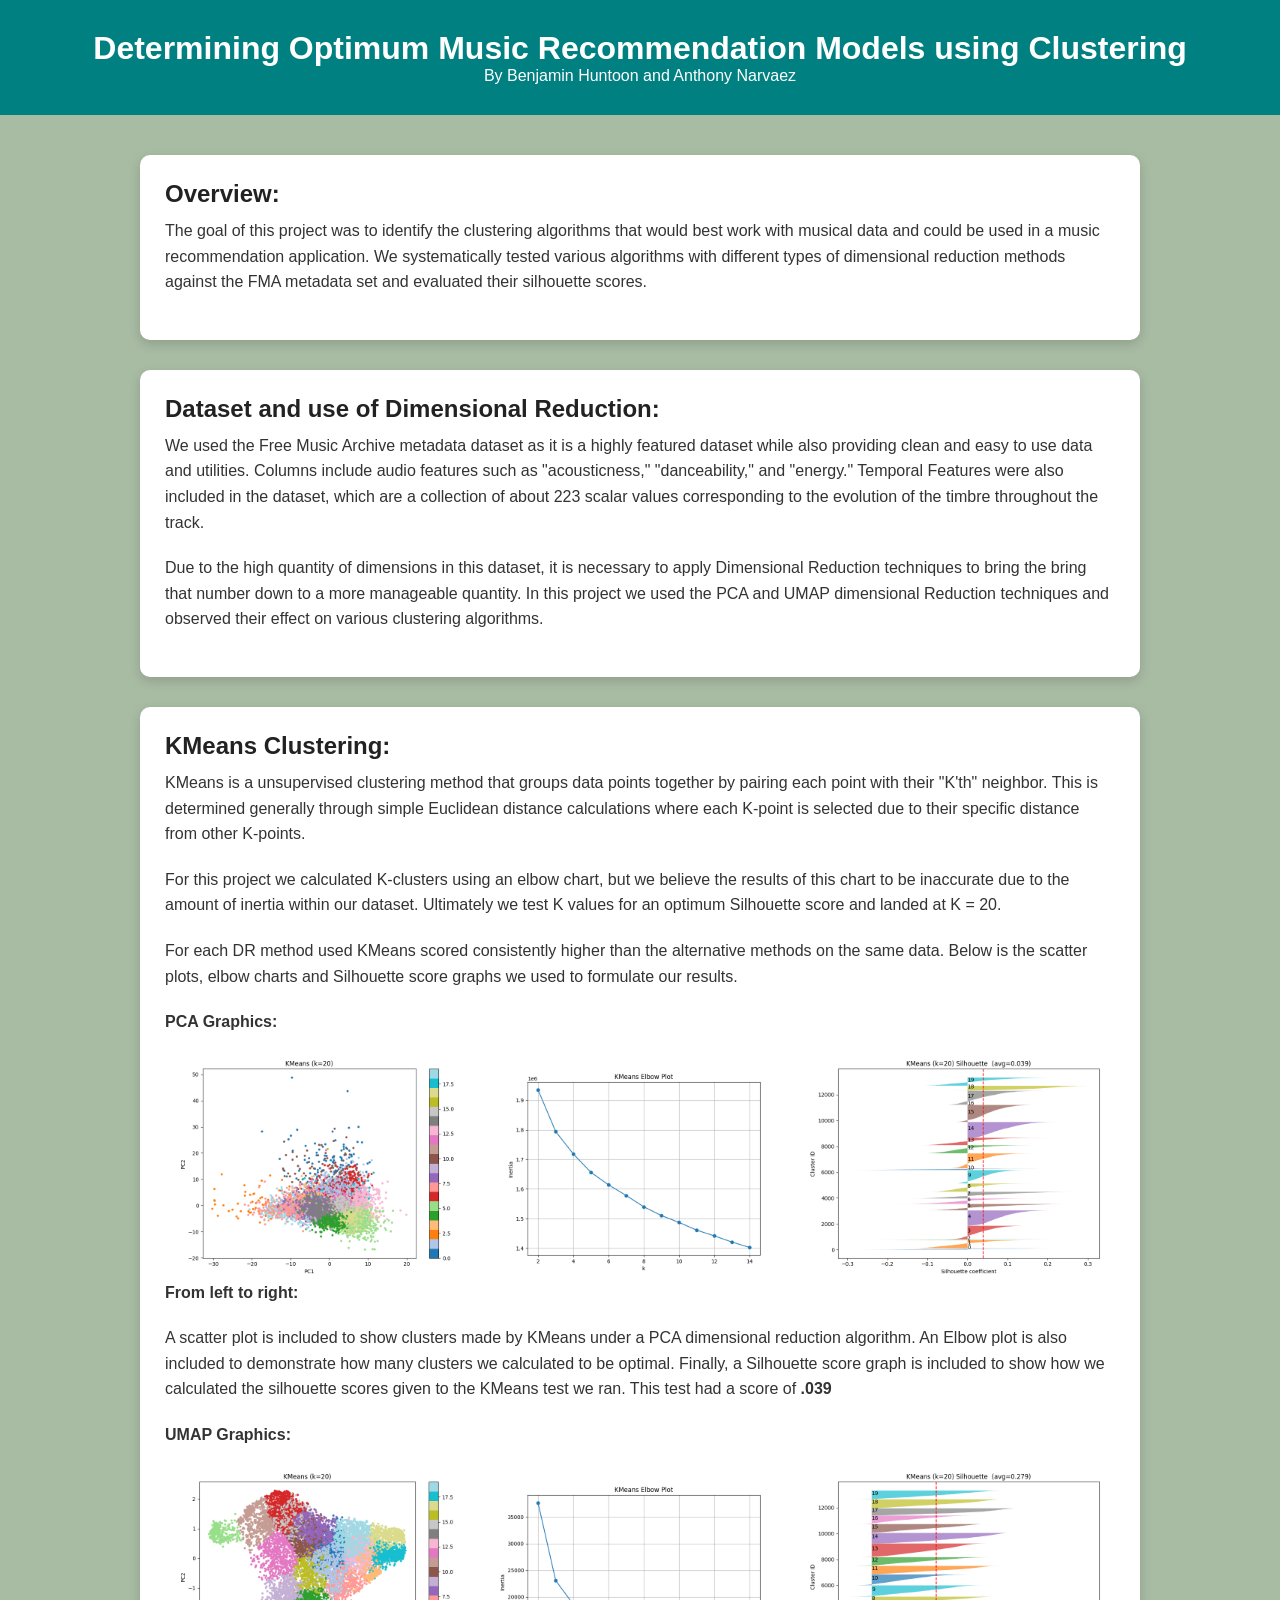
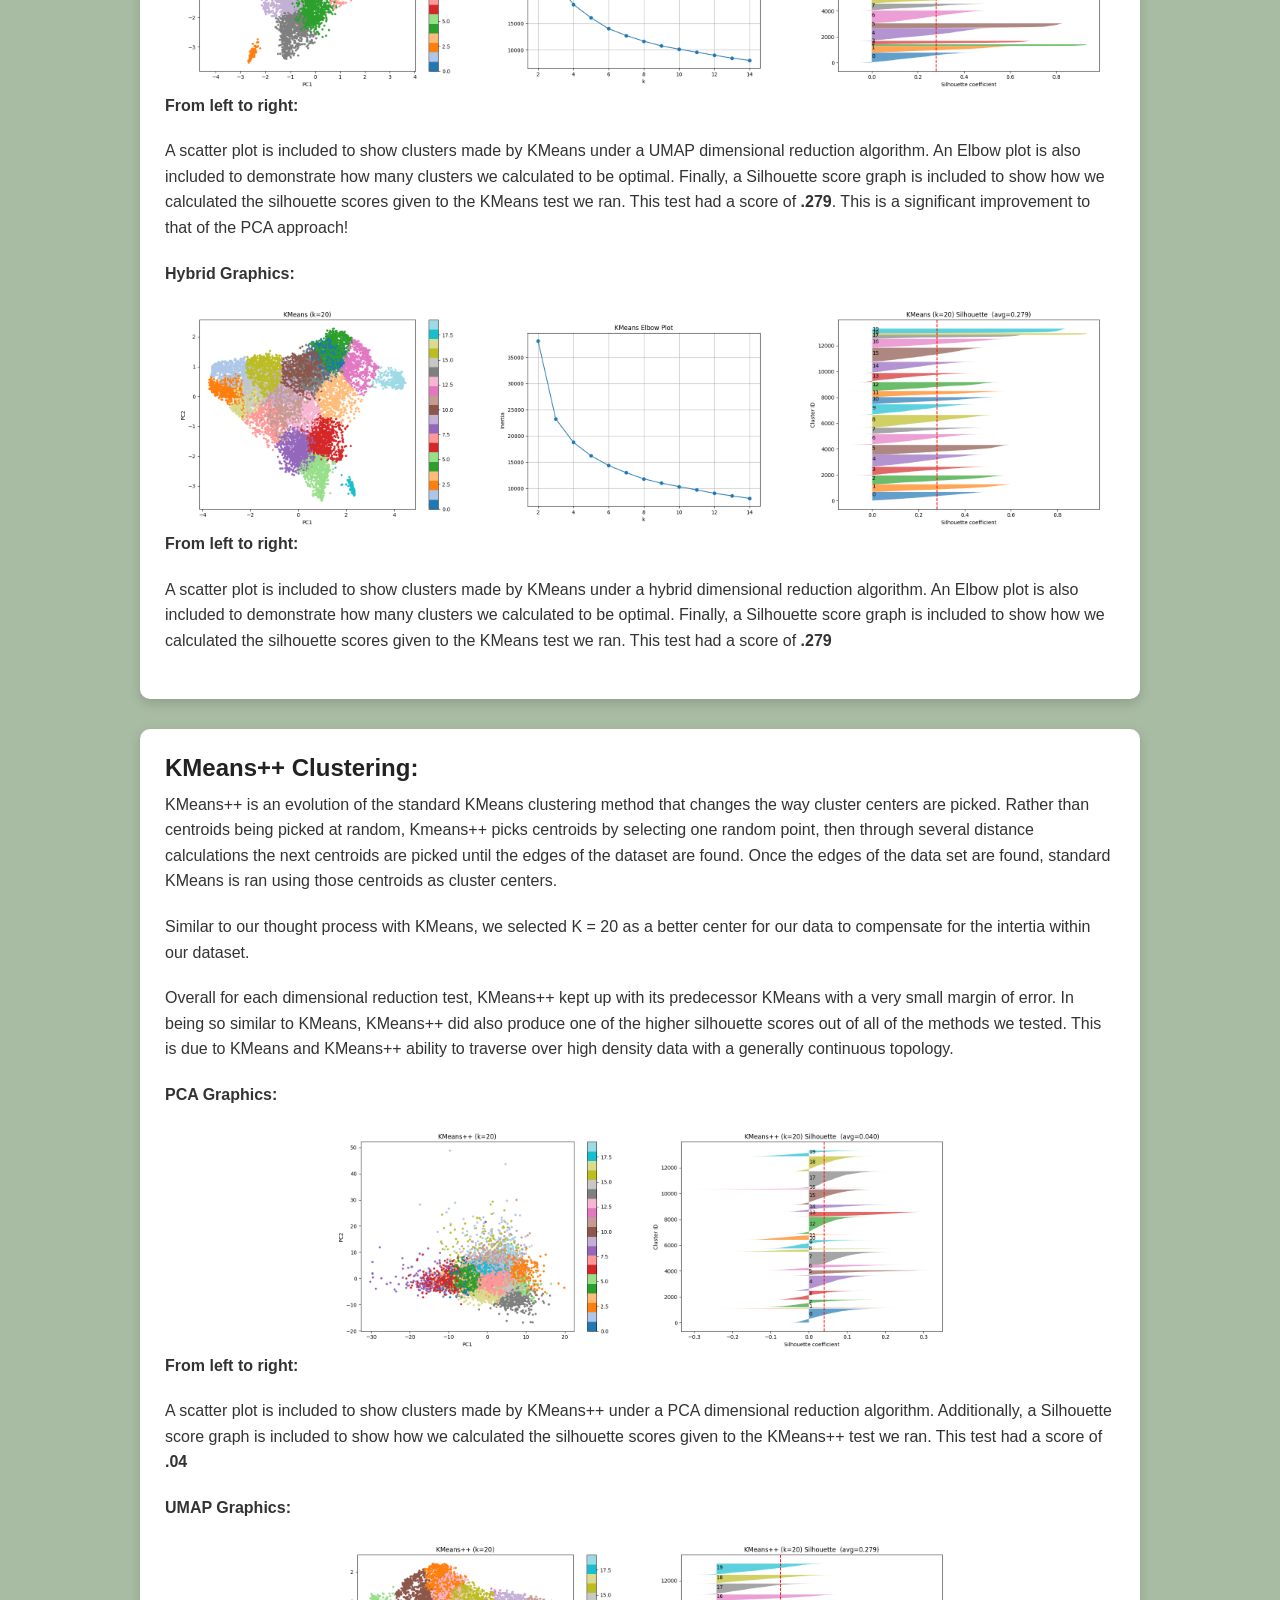
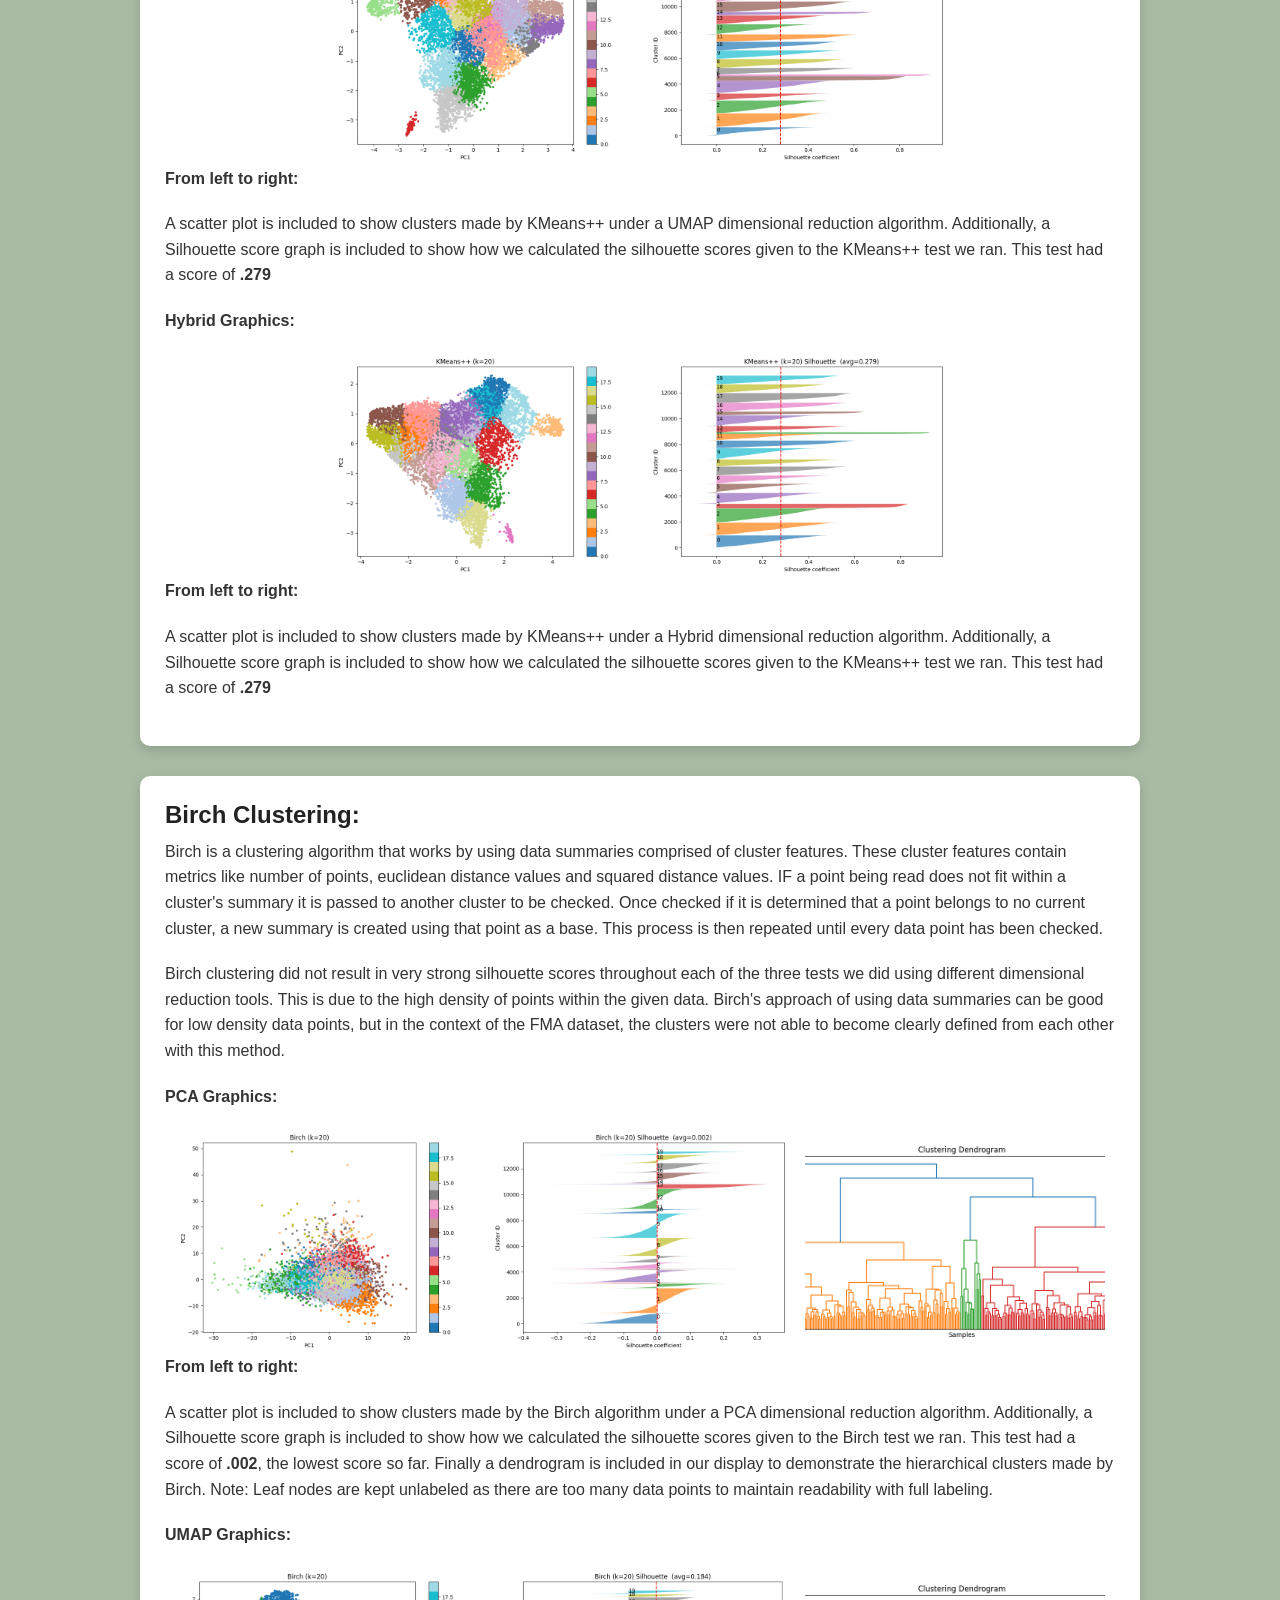
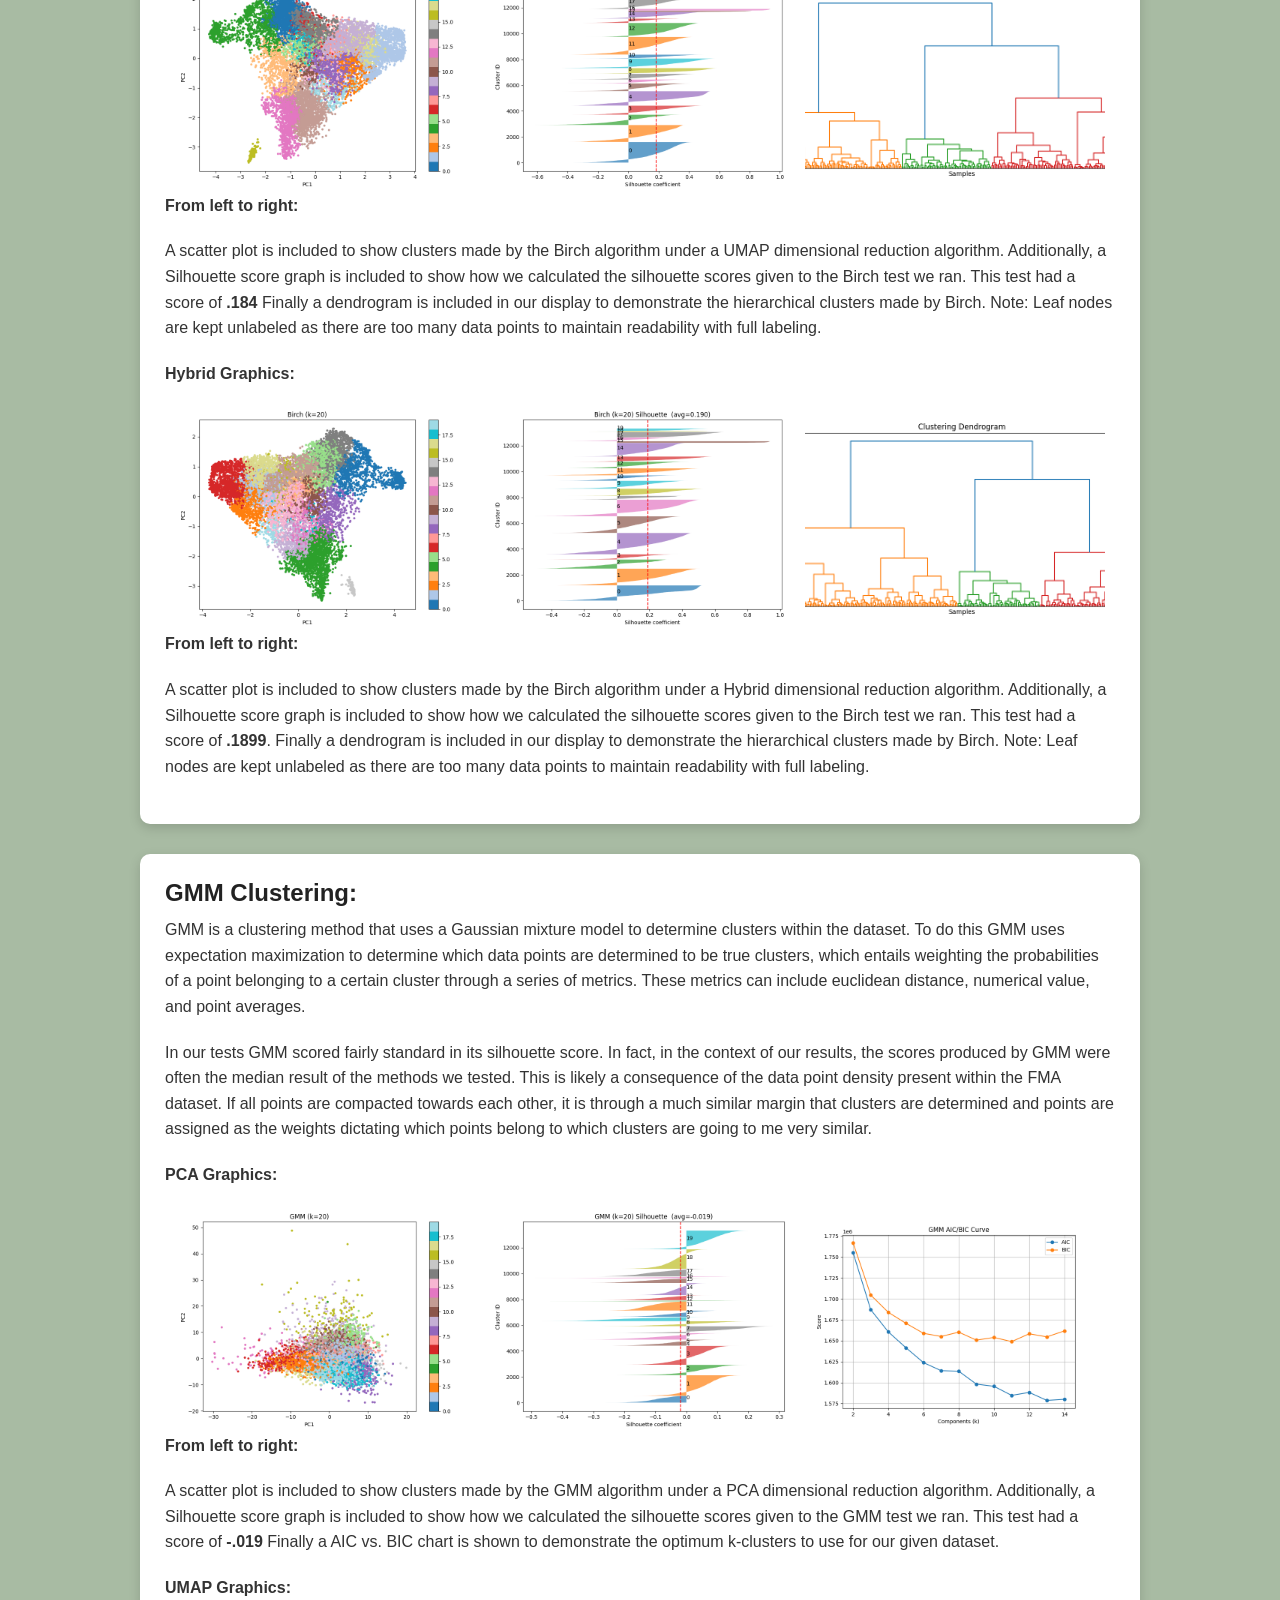
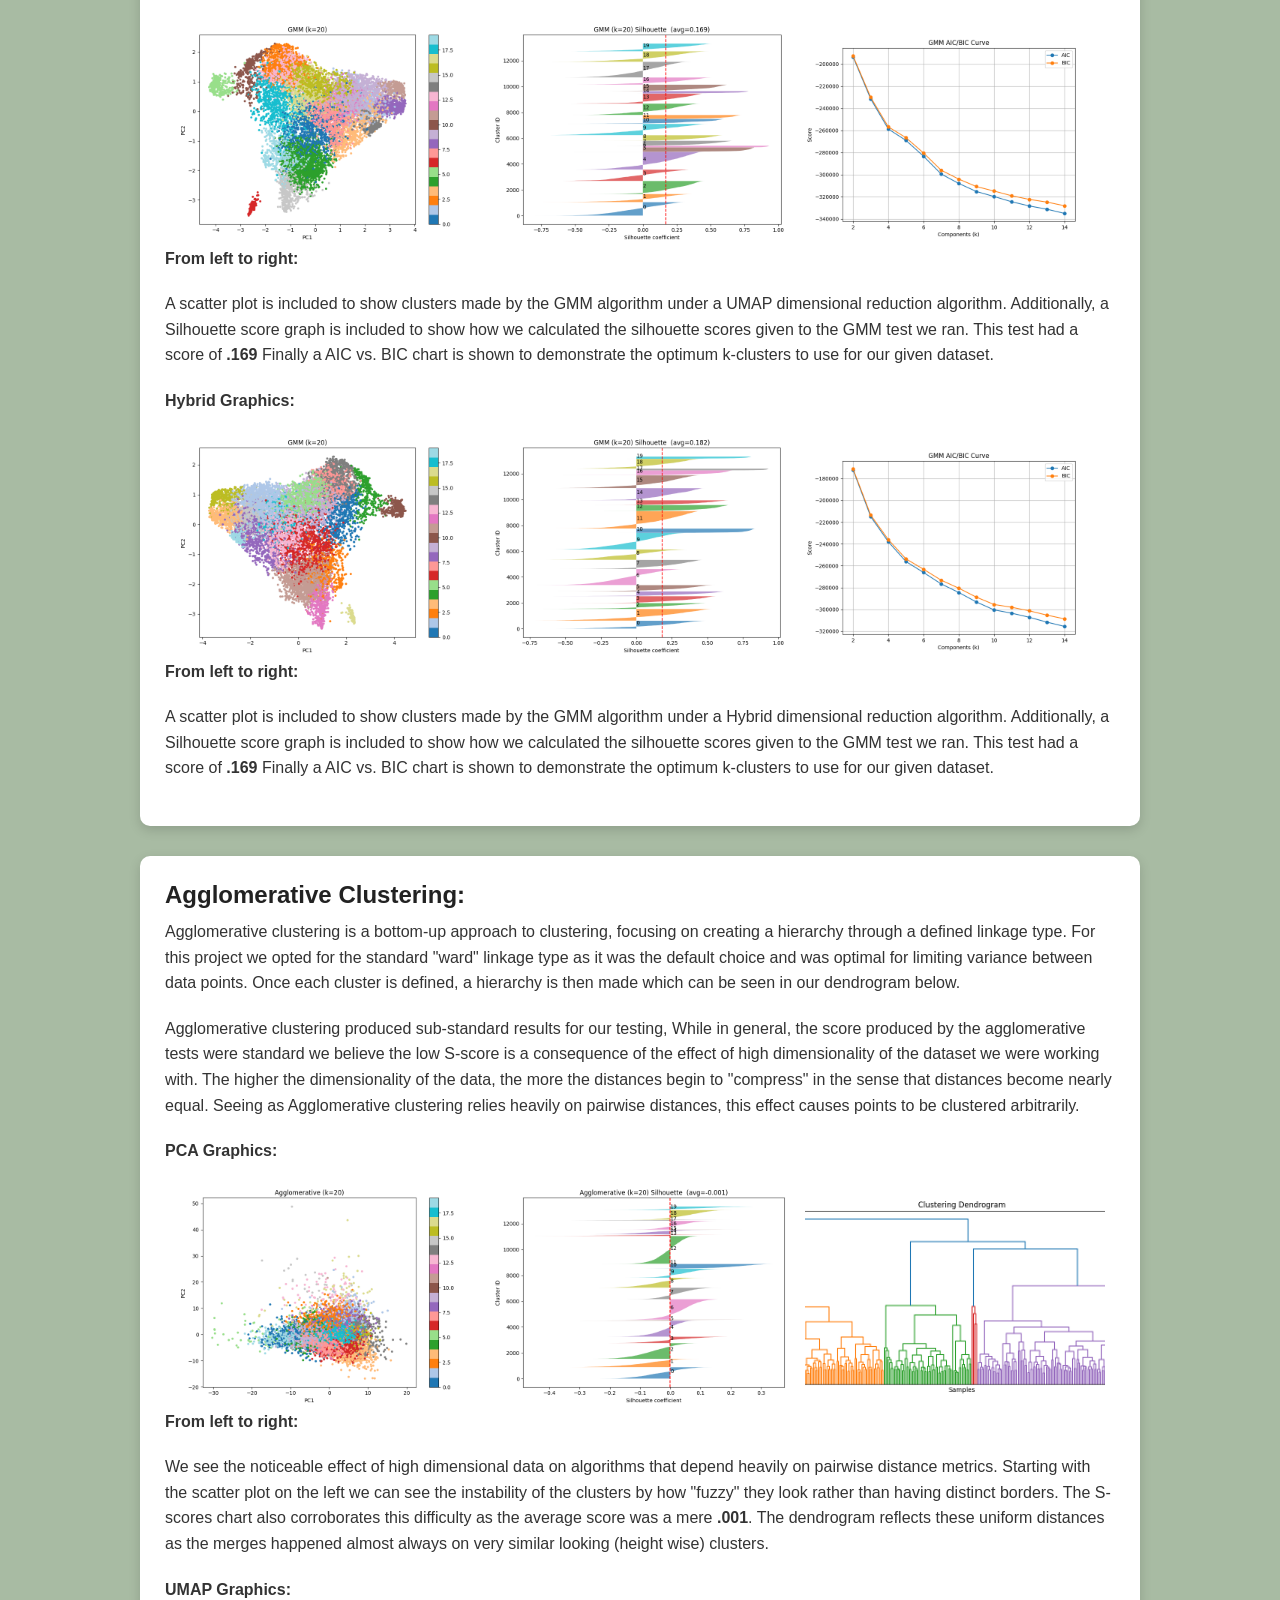
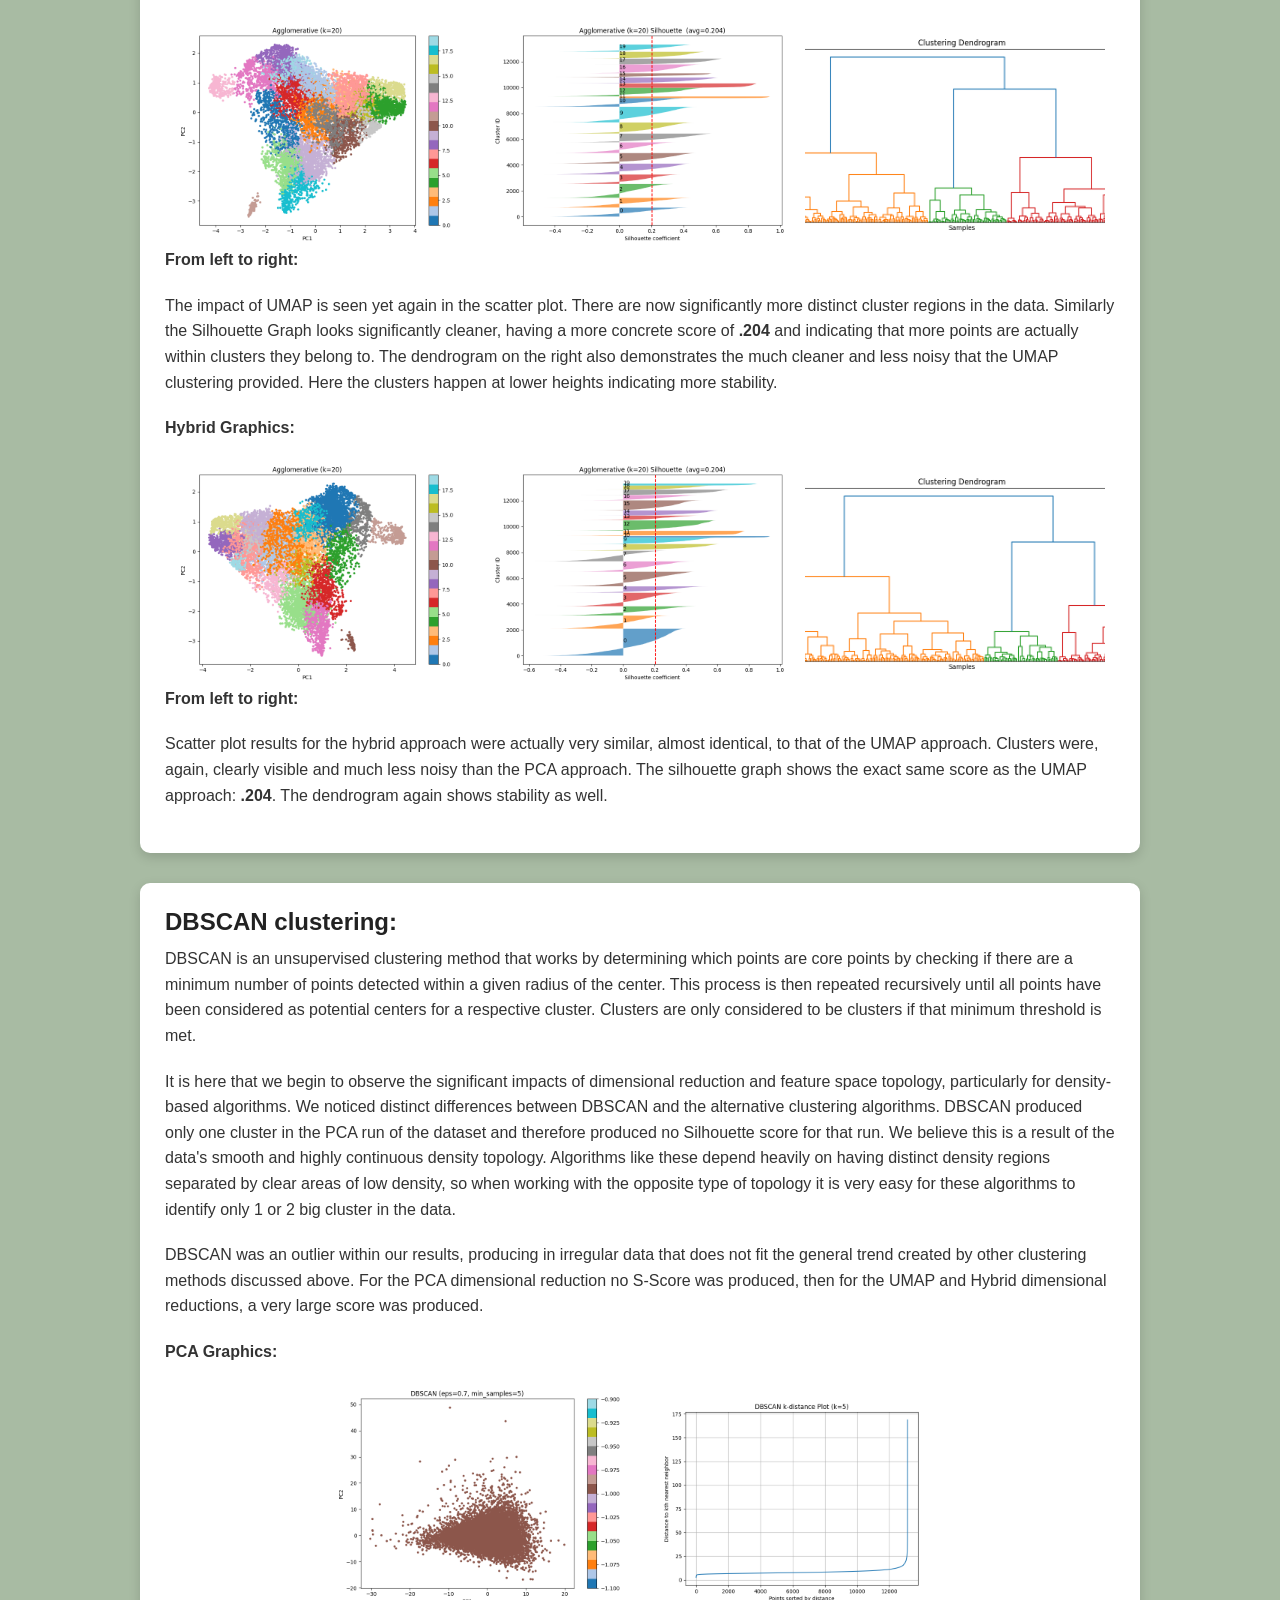
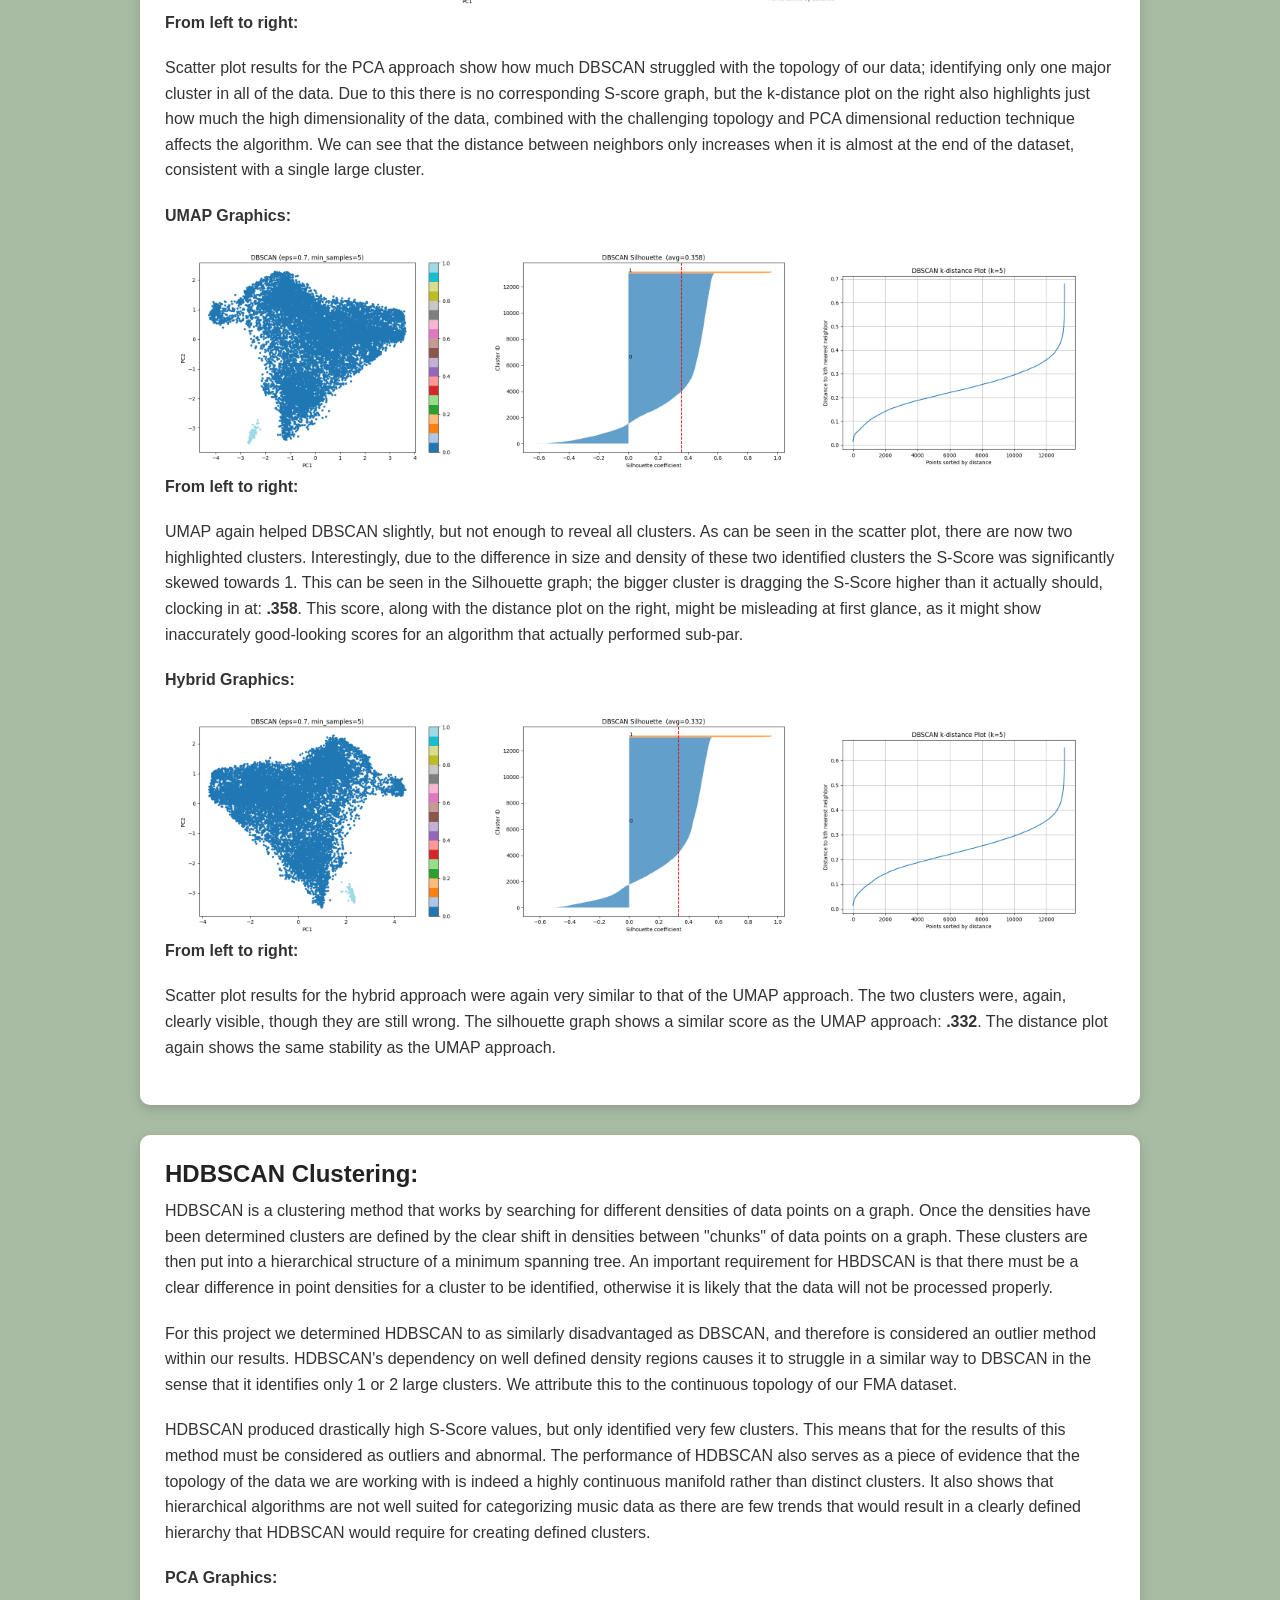
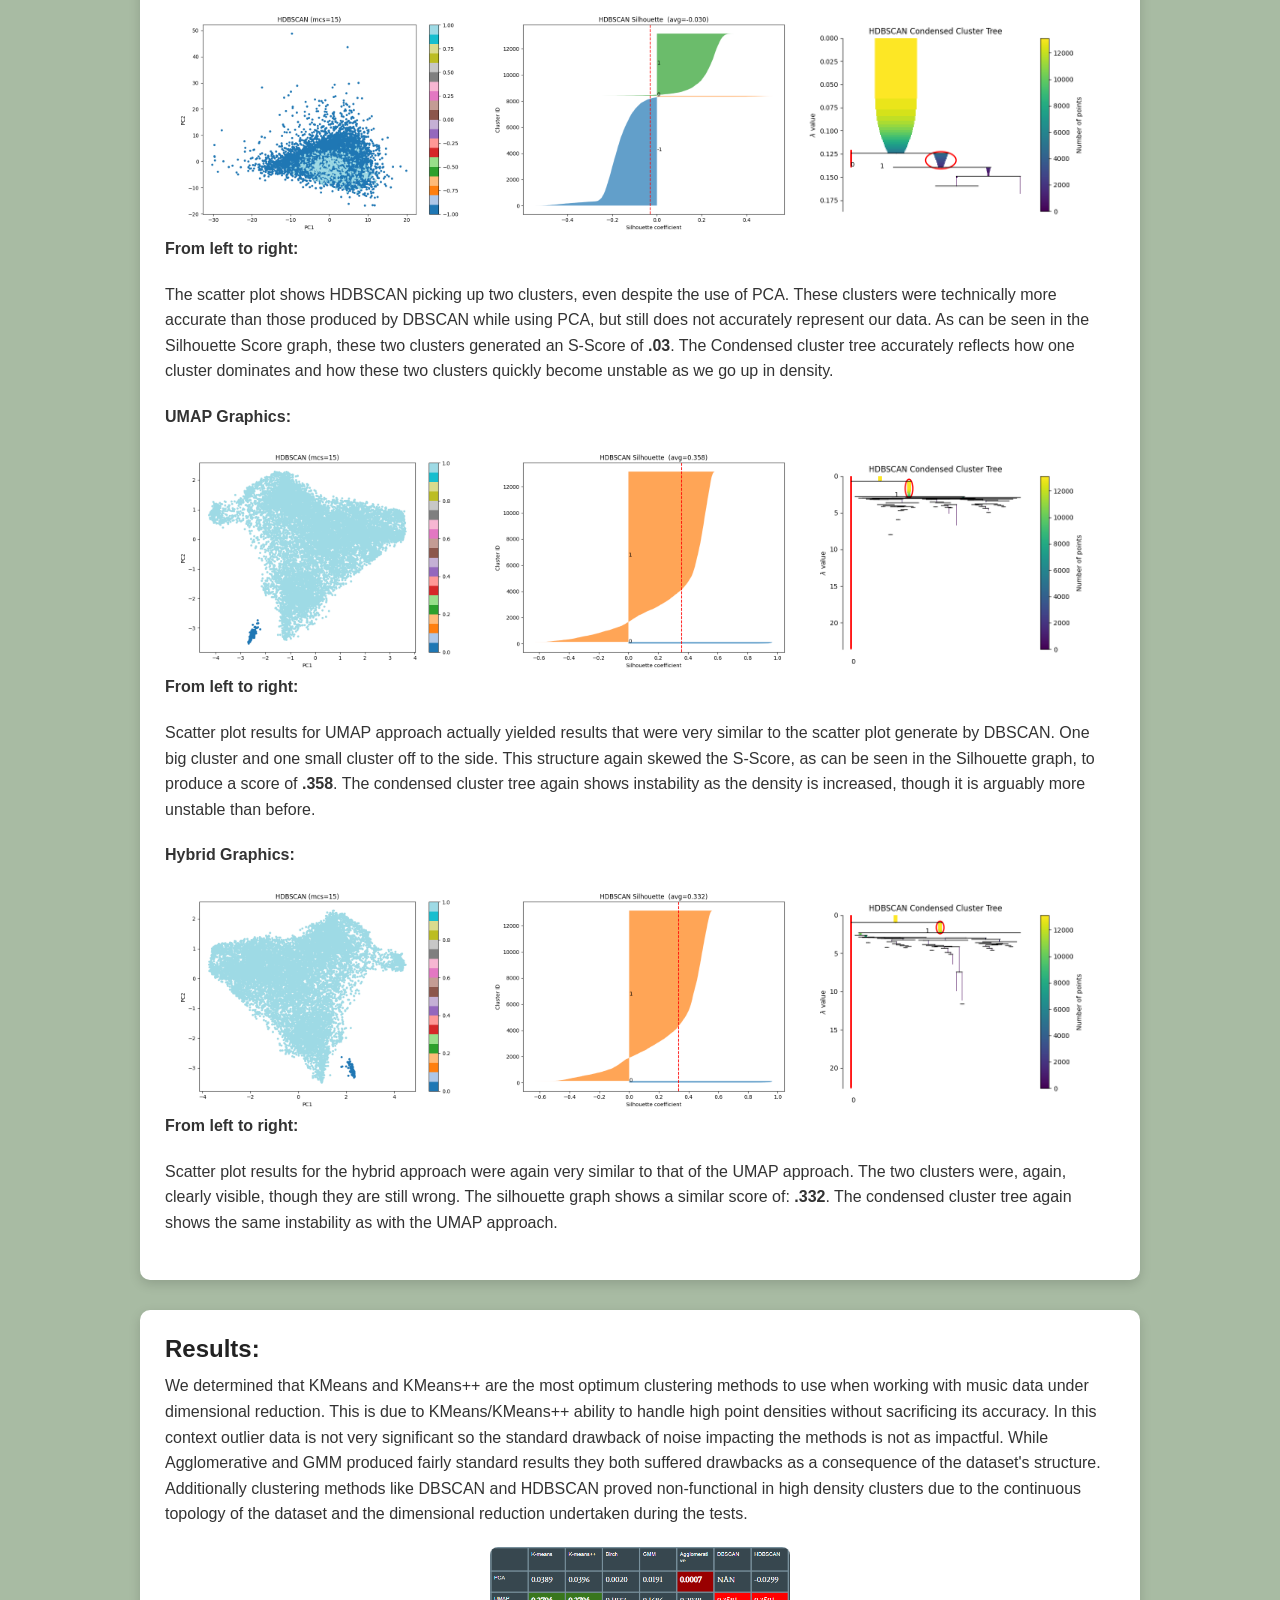
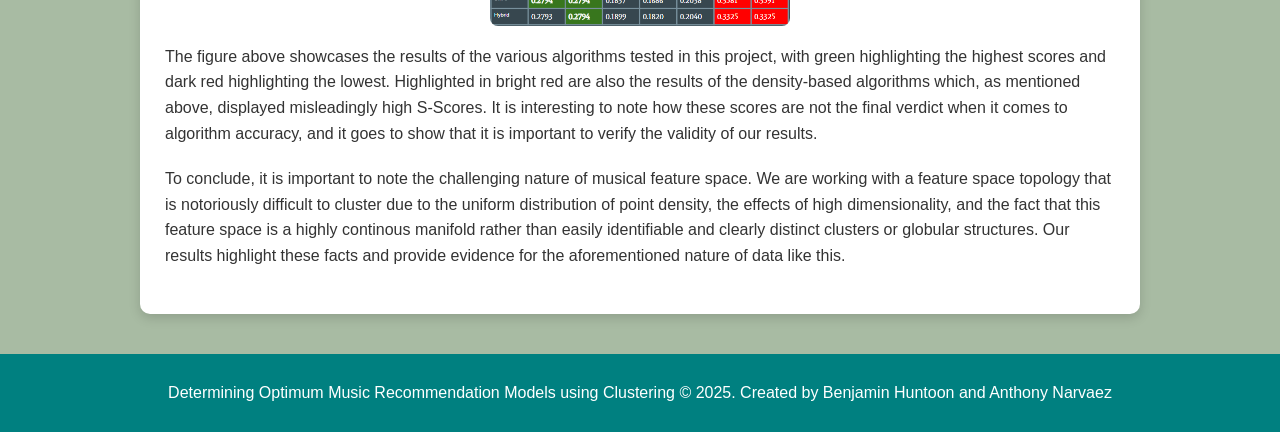
<file: docs/index.html>
<!DOCTYPE html>
<html lang="en">
<head>
    <meta charset="UTF-8">
    <meta name="viewport" content="width=device-width, initial-scale=1.0">
    <title>Clustering Music Data</title>
    <link rel="stylesheet" href="style.css">
</head>
<body>

    <header>
        <h1>Determining Optimum Music Recommendation Models using Clustering</h1>
        <p>By Benjamin Huntoon and Anthony Narvaez</p>
    </header>
    <main>
        <div class="card">
            <h2>Overview:</h2>
            <p>
                The goal of this project was to identify the clustering algorithms that would best work with 
                musical data and could be used in a music recommendation application. We systematically tested various algorithms
                with different types of dimensional reduction methods against the FMA metadata set and evaluated their silhouette scores.
            </p>
        </div>

        <div class="card">
            <h2>Dataset and use of Dimensional Reduction:</h2>
            <p>
                We used the Free Music Archive metadata dataset as it is a highly featured dataset while also providing clean
                and easy to use data and utilities. Columns include audio features such as "acousticness," "danceability," and "energy." 
                Temporal Features were also included in the dataset, which are a collection of about 223 scalar values corresponding to 
                the evolution of the timbre throughout the track.
            </p>
            <p>
                Due to the high quantity of dimensions in this dataset, it is necessary to apply Dimensional Reduction techniques to
                bring the bring that number down to a more manageable quantity. In this project we used the PCA and UMAP dimensional Reduction
                techniques and observed their effect on various clustering algorithms.
            </p>
        </div>

        <div class="card">
            <h2>KMeans Clustering:</h2>
            <p>
                KMeans is a unsupervised clustering method that
                groups data points together by pairing each point with their
                "K'th" neighbor. This is determined generally through simple
                Euclidean distance calculations where each K-point is selected 
                due to their specific distance from other K-points. 
            </p>
            <p>
                For this project we calculated K-clusters using an elbow chart, 
                but we believe the results of this chart to be inaccurate due to
                the amount of inertia within our dataset. Ultimately we test K
                values for an optimum Silhouette score and landed at K = 20.
            </p>    
            <p>
                For each DR method used KMeans scored consistently higher than
                the alternative methods on the same data. Below is the
                scatter plots, elbow charts and Silhouette score graphs we used
                to formulate our results. 
            </p>

            <p><strong>PCA Graphics:</strong></p>
            <div class="image-area">
                <img src="Images/PCA_Images/KMeans_Scatterplot.png" alt="Scatterplot for PCA">
                <img src="Images/PCA_Images/KMeans_Elbow.png" alt="Elbowchart for PCA">
                <img src="Images/PCA_Images/KMeans_S_Scores.png" alt="Score chart for PCA">
            </div>
            <p><strong>From left to right:</strong></p>
            <p>
                A scatter plot is included to show clusters made by KMeans under a PCA
                dimensional reduction algorithm. An Elbow plot is also included to demonstrate
                how many clusters we calculated to be optimal. Finally, a Silhouette score graph
                is included to show how we calculated the silhouette scores given to the KMeans test
                we ran. This test had a score of <b>.039</b>
            </p>

            <p><strong>UMAP Graphics:</strong></p>
            <div class="image-area">
                <img src="Images/UMAP_Images/KMeans_Scatterplot.png" alt="Scatterplot for UMAP">
                <img src="Images/UMAP_Images/KMeans_Elbow.png" alt="Elbowchart for UMAP">
                <img src="Images/UMAP_Images/KMeans_S_Scores.png" alt="Score chart for UMAP">
            </div>

            <p><strong>From left to right:</strong></p>
            <p>
                A scatter plot is included to show clusters made by KMeans under a UMAP
                dimensional reduction algorithm. An Elbow plot is also included to demonstrate
                how many clusters we calculated to be optimal. Finally, a Silhouette score graph
                is included to show how we calculated the silhouette scores given to the KMeans test
                we ran. This test had a score of <b>.279</b>. This is a significant improvement to that of the PCA 
                approach!
            </p>

            <p><strong>Hybrid Graphics:</strong></p>
            <div class="image-area">
                <img src="Images/Hybrid_Images/KMeans_Scatterplot.png" alt="Scatterplot for Hybrid">
                <img src="Images/Hybrid_Images/KMeans_Elbow.png" alt="Elbowchart for Hybrid">
                <img src="Images/Hybrid_Images/KMeans_S_Scores.png" alt="Score chart for Hybrid">
            </div>

            <p><strong>From left to right:</strong></p>
            <p>
                A scatter plot is included to show clusters made by KMeans under a hybrid
                dimensional reduction algorithm. An Elbow plot is also included to demonstrate
                how many clusters we calculated to be optimal. Finally, a Silhouette score graph
                is included to show how we calculated the silhouette scores given to the KMeans test
                we ran. This test had a score of <b>.279</b>
            </p>

        </div>

        <div class="card">
            <h2>KMeans++ Clustering:</h2>
            <p>
                KMeans++ is an evolution of the standard KMeans clustering method that 
                changes the way cluster centers are picked. Rather than centroids being picked at random,
                Kmeans++ picks centroids by selecting one random point, then through several distance
                calculations the next centroids are picked until the edges of the dataset are found. Once the
                edges of the data set are found, standard KMeans is ran using those centroids as cluster centers.
            </p>
            <p>
                Similar to our thought process with KMeans, we selected K = 20 as a better center for our data
                to compensate for the intertia within our dataset. 
            </p>    
            <p>
                Overall for each dimensional reduction test, KMeans++ kept up with its predecessor KMeans with a
                very small margin of error. In being so similar to KMeans, KMeans++ did also produce one of the
                higher silhouette scores out of all of the methods we tested. This is due to KMeans and KMeans++ 
                ability to traverse over high density data with a generally continuous topology.
            </p>

            <p><strong>PCA Graphics:</strong></p>
            <div class="image-area">
                <img src="Images/PCA_Images/KMeans_Plus_Scatterplot.png" alt="Scatterplot for PCA">
                <img src="Images/PCA_Images/KMeans_Plus_S_Scores.png" alt="Score chart for PCA">
            </div>

            <p><strong>From left to right:</strong></p>
            <p>
                A scatter plot is included to show clusters made by KMeans++ under a PCA
                dimensional reduction algorithm. Additionally, a Silhouette score graph
                is included to show how we calculated the silhouette scores given to the KMeans++ test
                we ran. This test had a score of <b>.04</b>
            </p>

            <p><strong>UMAP Graphics:</strong></p>
            <div class="image-area">
                <img src="Images/UMAP_Images/KMeans_Plus_Scatterplot.png" alt="Scatterplot for UMAP">
                <img src="Images/UMAP_Images/KMeans_Plus_S_Scores.png" alt="Score chart for UMAP">
            </div>

            <p><strong>From left to right:</strong></p>
            <p>
                A scatter plot is included to show clusters made by KMeans++ under a UMAP
                dimensional reduction algorithm. Additionally, a Silhouette score graph
                is included to show how we calculated the silhouette scores given to the KMeans++ test
                we ran. This test had a score of <b>.279</b>
            </p>

            <p><strong>Hybrid Graphics:</strong></p>
            <div class="image-area">
                <img src="Images/Hybrid_Images/KMeans_Plus_Scatterplot.png" alt="Scatterplot for Hybrid">
                <img src="Images/Hybrid_Images/KMeans_Plus_S_Scores.png" alt="Score chart for Hybrid">
            </div>

            <p><strong>From left to right:</strong></p>
            <p>
                A scatter plot is included to show clusters made by KMeans++ under a Hybrid
                dimensional reduction algorithm. Additionally, a Silhouette score graph
                is included to show how we calculated the silhouette scores given to the KMeans++ test
                we ran. This test had a score of <b>.279</b>
            </p>
        </div>

        <div class="card">
            <h2>Birch Clustering:</h2>
            <p>
                Birch is a clustering algorithm that works by using data summaries
                comprised of cluster features. These cluster features contain metrics like number of points,
                euclidean distance values and squared distance values. IF a point being read does not fit
                within a cluster's summary it is passed to another cluster to be checked. Once checked if it
                is determined that a point belongs to no current cluster, a new summary is created using that
                point as a base. This process is then repeated until every data point has been checked.
            </p>
            <p>
                Birch clustering did not result in very strong silhouette scores throughout each of the three
                tests we did using different dimensional reduction tools. This is due to the high density of
                points within the given data. Birch's approach of using data summaries can be good for low density
                data points, but in the context of the FMA dataset, the clusters were not able to become clearly
                defined from each other with this method.
            </p>

            <p><strong>PCA Graphics:</strong></p>
            <div class="image-area">
                <img src="Images/PCA_Images/Birch_Scatterplot.png" alt="Scatterplot for PCA">
                <img src="Images/PCA_Images/Birch_S_Scores.png" alt="Score chart for PCA">
                <img src="Images/PCA_Images/Birch_Dendrogram.png" alt="Dendrogram for PCA">
            </div>

            <p><strong>From left to right:</strong></p>
            <p>
                A scatter plot is included to show clusters made by the Birch algorithm under a PCA
                dimensional reduction algorithm. Additionally, a Silhouette score graph
                is included to show how we calculated the silhouette scores given to the Birch test
                we ran. This test had a score of <b>.002</b>, the lowest score so far.
                Finally a dendrogram is included in our display to demonstrate the hierarchical
                clusters made by Birch. Note: Leaf nodes are kept unlabeled as there are too many data
                points to maintain readability with full labeling.
            </p>

            <p><strong>UMAP Graphics:</strong></p>
            <div class="image-area">
                <img src="Images/UMAP_Images/Birch_Scatterplot.png" alt="Scatterplot for UMAP">
                <img src="Images/UMAP_Images/Birch_S_Scores.png" alt="Score chart for UMAP">
                <img src="Images/UMAP_Images/Birch_Dendrogram.png" alt="Dendrogram for UMAP">
            </div>

            <p><strong>From left to right:</strong></p>
            <p>
                A scatter plot is included to show clusters made by the Birch algorithm under a UMAP
                dimensional reduction algorithm. Additionally, a Silhouette score graph
                is included to show how we calculated the silhouette scores given to the Birch test
                we ran. This test had a score of <b>.184</b> Finally a dendrogram is included in our 
                display to demonstrate the hierarchical clusters made by Birch. Note: Leaf nodes are kept 
                unlabeled as there are too many data points to maintain readability with full labeling.
            </p>

            <p><strong>Hybrid Graphics:</strong></p>
            <div class="image-area">
                <img src="Images/Hybrid_Images/Birch_Scatterplot.png" alt="Scatterplot for Hybrid">
                <img src="Images/Hybrid_Images/Birch_S_Scores.png" alt="Score chart for Hybrid">
                <img src="Images/Hybrid_Images/Birch_Dendrogram.png" alt="Dendrogram for Hybrid">
            </div>

            <p><strong>From left to right:</strong></p>
            <p>
                A scatter plot is included to show clusters made by the Birch algorithm under a Hybrid
                dimensional reduction algorithm. Additionally, a Silhouette score graph
                is included to show how we calculated the silhouette scores given to the Birch test
                we ran. This test had a score of <b>.1899</b>. Finally a dendrogram is included in our display 
                to demonstrate the hierarchical clusters made by Birch. Note: Leaf nodes are kept unlabeled as 
                there are too many data points to maintain readability with full labeling.
            </p>
        </div>

        <div class="card">
            <h2>GMM Clustering:</h2>
            <p>
                GMM is a clustering method that uses a Gaussian mixture model to determine clusters
                within the dataset. To do this GMM uses expectation maximization to determine which data points
                are determined to be true clusters, which entails weighting the probabilities of a point
                belonging to a certain cluster through a series of metrics. These metrics can include euclidean distance,
                numerical value, and point averages.
            </p>
            <p>
                In our tests GMM scored fairly standard in its silhouette score. In fact, in the context of our results,
                the scores produced by GMM were often the median result of the methods we tested. This is likely a consequence
                of the data point density present within the FMA dataset. If all points are compacted towards each other, it is
                through a much similar margin that clusters are determined and points are assigned as the weights dictating which
                points belong to which clusters are going to me very similar.
            </p>

            <p><strong>PCA Graphics:</strong></p>
            <div class="image-area">
                <img src="Images/PCA_Images/GMM_Scatterplot.png" alt="Scatterplot for PCA">
                <img src="Images/PCA_Images/GMM_S_Scores.png" alt="Score chart for PCA">
                <img src="Images/PCA_Images/GMM_Aic_Vs_Bic.png" alt="AIC VS BIC for PCA">
            </div>

            <p><strong>From left to right:</strong></p>
            <p>
                A scatter plot is included to show clusters made by the GMM algorithm under a PCA
                dimensional reduction algorithm. Additionally, a Silhouette score graph
                is included to show how we calculated the silhouette scores given to the GMM test
                we ran. This test had a score of <b>-.019</b> Finally a AIC vs. BIC chart is shown to demonstrate the optimum k-clusters to
                use for our given dataset.
            </p>

            <p><strong>UMAP Graphics:</strong></p>
            <div class="image-area">
                <img src="Images/UMAP_Images/GMM_Scatterplot.png" alt="Scatterplot for UMAP">
                <img src="Images/UMAP_Images/GMM_S_Scores.png" alt="Score chart for UMAP">
                <img src="Images/UMAP_Images/GMM_Aic_Vs_Bic.png" alt="AIC VS BIC for UMAP">
            </div>

            <p><strong>From left to right:</strong></p>
            <p>
                A scatter plot is included to show clusters made by the GMM algorithm under a UMAP
                dimensional reduction algorithm. Additionally, a Silhouette score graph
                is included to show how we calculated the silhouette scores given to the GMM test
                we ran. This test had a score of <b>.169</b> Finally a AIC vs. BIC chart is shown to demonstrate the optimum k-clusters to
                use for our given dataset.
            </p>

            <p><strong>Hybrid Graphics:</strong></p>
            <div class="image-area">
                <img src="Images/Hybrid_Images/GMM_Scatterplot.png" alt="Scatterplot for Hybrid">
                <img src="Images/Hybrid_Images/GMM_S_Scores.png" alt="Score chart for Hybrid">
                <img src="Images/Hybrid_Images/GMM_Aic_Vs_Bic.png" alt="AIC VS BIC for Hybrid">
            </div>

            <p><strong>From left to right:</strong></p>
            <p>
                A scatter plot is included to show clusters made by the GMM algorithm under a Hybrid
                dimensional reduction algorithm. Additionally, a Silhouette score graph
                is included to show how we calculated the silhouette scores given to the GMM test
                we ran. This test had a score of <b>.169</b> Finally a AIC vs. BIC chart is shown to demonstrate the optimum k-clusters to
                use for our given dataset.
            </p>
        </div>

        <div class="card">
            <h2>Agglomerative Clustering:</h2>
            <p>
                Agglomerative clustering is a bottom-up approach to clustering,
                focusing on creating a hierarchy through a defined linkage type. For this
                project we opted for the standard "ward" linkage type as it was the default 
                choice and was optimal for limiting variance between data points. Once each cluster
                is defined, a hierarchy is then made which can be seen in our dendrogram below.
            </p>  
            <p>
                Agglomerative clustering produced sub-standard results for our testing, While in general, 
                the score produced by the agglomerative tests were standard we believe the low S-score is 
                a consequence of the effect of high dimensionality of the dataset we were working with. 
                The higher the dimensionality of the data, the more the distances begin to "compress" in 
                the sense that distances become nearly equal. Seeing as Agglomerative clustering relies 
                heavily on pairwise distances, this effect causes points to be clustered arbitrarily. 
            </p>

            <p><strong>PCA Graphics:</strong></p>
            <div class="image-area">
                <img src="Images/PCA_Images/Agglo_Scatterplot.png" alt="Scatterplot for PCA">
                <img src="Images/PCA_Images/Agglo_S_Scores.png" alt="Score chart for PCA">
                <img src="Images/PCA_Images/Agglo_Dendrogram.png" alt="Dendrogram for PCA">
            </div>

            <p><strong>From left to right:</strong></p>
            <p>
                We see the noticeable effect of high dimensional data on algorithms that depend heavily on pairwise distance metrics.
                Starting with the scatter plot on the left we can see the instability of the clusters by how "fuzzy" they look 
                rather than having distinct borders. The S-scores chart also corroborates this difficulty as the average score was a
                mere <b>.001</b>. The dendrogram reflects these uniform distances as the merges happened almost always on very similar looking
                (height wise) clusters. 
            </p>

            <p><strong>UMAP Graphics:</strong></p>
            <div class="image-area">
                <img src="Images/UMAP_Images/Agglo_Scatterplot.png" alt="Scatterplot for UMAP">
                <img src="Images/UMAP_Images/Agglo_S_Scores.png" alt="Score chart for UMAP">
                <img src="Images/UMAP_Images/Agglo_Dendrogram.png" alt="Dendrogram for UMAP">
            </div>

            <p><strong>From left to right:</strong></p>
            <p>
                The impact of UMAP is seen yet again in the scatter plot. There are now significantly more distinct cluster regions in 
                the data. Similarly the Silhouette Graph looks significantly cleaner, having a more concrete score of <b>.204</b> and indicating that
                more points are actually within clusters they belong to. The dendrogram on the right also demonstrates the much cleaner
                and less noisy that the UMAP clustering provided. Here the clusters happen at lower heights indicating more stability.
            </p>

            <p><strong>Hybrid Graphics:</strong></p>
            <div class="image-area">
                <img src="Images/Hybrid_Images/Agglo_Scatterplot.png" alt="Scatterplot for Hybrid">
                <img src="Images/Hybrid_Images/Agglo_S_Scores.png" alt="Score chart for Hybrid">
                <img src="Images/Hybrid_Images/Agglo_Dendrogram.png" alt="Dendrogram for Hybrid">
            </div>

            <p><strong>From left to right:</strong></p>
            <p>
                Scatter plot results for the hybrid approach were actually very similar, almost identical, to that of the UMAP approach.
                Clusters were, again, clearly visible and much less noisy than the PCA approach. The silhouette graph shows the exact same 
                score as the UMAP approach: <b>.204</b>. The dendrogram again shows stability as well.
            </p>
        </div>

        <div class="card">
            <h2>DBSCAN clustering:</h2>
            <p>
                DBSCAN is an unsupervised clustering method that works by determining which points are
                core points by checking if there are a minimum number of points detected within a given radius
                of the center. This process is then repeated recursively until all points have been considered as
                potential centers for a respective cluster. Clusters are only considered to be clusters if 
                that minimum threshold is met.
            </p>
            <p>
                It is here that we begin to observe the significant impacts of dimensional reduction and feature space
                topology, particularly for density-based algorithms. We noticed distinct differences between DBSCAN
                and the alternative clustering algorithms. DBSCAN produced only one cluster in the PCA run of the dataset 
                and therefore produced no Silhouette score for that run. We believe this is a result of the data's smooth
                and highly continuous density topology. Algorithms like these depend heavily on having distinct density regions
                separated by clear areas of low density, so when working with the opposite type of topology it is very easy 
                for these algorithms to identify only 1 or 2 big cluster in the data.
            </p>    
            <p>
                DBSCAN was an outlier within our results, producing in irregular data
                that does not fit the general trend created by other clustering methods
                discussed above. For the PCA dimensional reduction no S-Score was produced,
                then for the UMAP and Hybrid dimensional reductions, a very large score was produced.
            </p>

            <p><strong>PCA Graphics:</strong></p>
            <div class="image-area">
                <img src="Images/PCA_Images/DBSCAN_Scatterplot.png" alt="Scatterplot for PCA">
                <img src="Images/PCA_Images/DBSCAN_k_dist.png" alt="K Distance for PCA">
            </div>

            <p><strong>From left to right:</strong></p>
            <p>
                Scatter plot results for the PCA approach show how much DBSCAN struggled with the topology of our data;
                identifying only one major cluster in all of the data. Due to this there is no corresponding S-score graph,
                but the k-distance plot on the right also highlights just how much the high dimensionality of the data, combined
                with the challenging topology and PCA dimensional reduction technique affects the algorithm. We can see that the 
                distance between neighbors only increases when it is almost at the end of the dataset, consistent with a single large
                cluster. 
            </p>

            <p><strong>UMAP Graphics:</strong></p>
            <div class="image-area">
                <img src="Images/UMAP_Images/DBSCAN_Scatterplot.png" alt="Scatterplot for UMAP">
                <img src="Images/UMAP_Images/DBSCAN_S_Scores.png" alt="Score chart for UMAP">
                <img src="Images/UMAP_Images/DBSCAN_k_dist.png" alt="K Distance for UMAP">
            </div>

            <p><strong>From left to right:</strong></p>
            <p>
                UMAP again helped DBSCAN slightly, but not enough to reveal all clusters. As can be seen in the scatter plot, there are 
                now two highlighted clusters. Interestingly, due to the difference in size and density of these two identified clusters
                the S-Score was significantly skewed towards 1. This can be seen in the Silhouette graph; the bigger cluster is dragging
                the S-Score higher than it actually should, clocking in at: <b>.358</b>. This score, along with the distance plot on the right, might be misleading
                at first glance, as it might show inaccurately good-looking scores for an algorithm that actually performed sub-par. 
            </p>

            <p><strong>Hybrid Graphics:</strong></p>
            <div class="image-area">
                <img src="Images/Hybrid_Images/DBSCAN_Scatterplot.png" alt="Scatterplot for Hybrid">
                <img src="Images/Hybrid_Images/DBSCAN_S_Scores.png" alt="Score chart for Hybrid">
                <img src="Images/Hybrid_Images/DBSCAN_k_dist.png" alt="K Distance for Hybrid">
            </div>

            <p><strong>From left to right:</strong></p>
            <p>
                Scatter plot results for the hybrid approach were again very similar to that of the UMAP approach.
                The two clusters were, again, clearly visible, though they are still wrong. The silhouette graph shows a similar
                score as the UMAP approach: <b>.332</b>. The distance plot again shows the same stability as the UMAP approach.
            </p>
        </div>

        <div class="card">
            <h2>HDBSCAN Clustering:</h2>
            <p>
                HDBSCAN is a clustering method that works by searching for different densities of
                data points on a graph. Once the densities have been determined clusters are defined by
                the clear shift in densities between "chunks" of data points on a graph. These clusters are then
                put into a hierarchical structure of a minimum spanning tree. An important requirement for HBDSCAN
                is that there must be a clear difference in point densities for a cluster to be identified, otherwise
                it is likely that the data will not be processed properly.
            </p>
            <p>
                For this project we determined HDBSCAN to as similarly disadvantaged as DBSCAN, and therefore is considered
                an outlier method within our results. HDBSCAN's dependency on well defined density regions causes it to struggle
                in a similar way to DBSCAN in the sense that it identifies only 1 or 2 large clusters. We attribute this to the 
                continuous topology of our FMA dataset. 
            </p>    
            <p>
                HDBSCAN produced drastically high S-Score values, but only identified very few clusters.
                This means that for the results of this method must be considered as outliers and abnormal.
                The performance of HDBSCAN also serves as a piece of evidence that the topology of the data we are working with is 
                indeed a highly continuous manifold rather than distinct clusters. It also shows that hierarchical algorithms are not
                well suited for categorizing music data as there are few trends that would result in a clearly
                defined hierarchy that HDBSCAN would require for creating defined clusters.
            </p>

            <p><strong>PCA Graphics:</strong></p>
            <div class="image-area">
                <img src="Images/PCA_Images/HDBSCAN_Scatterplot.png" alt="Scatterplot for PCA">
                <img src="Images/PCA_Images/HDBSCAN_S_Scores.png" alt="Score chart for PCA">
                <img src="Images/PCA_Images/HDBSCAN_Cluster_Treee.png" alt="Cluster Tree for PCA">
            </div>

            <p><strong>From left to right:</strong></p>
            <p>
                The scatter plot shows HDBSCAN picking up two clusters, even despite the use of PCA. These clusters were technically
                more accurate than those produced by DBSCAN while using PCA, but still does not accurately represent our data. As 
                can be seen in the Silhouette Score graph, these two clusters generated an S-Score of <b>.03</b>. The Condensed cluster 
                tree accurately reflects how one cluster dominates and how these two clusters quickly become unstable as we go up in density.
            </p>

            <p><strong>UMAP Graphics:</strong></p>
            <div class="image-area">
                <img src="Images/UMAP_Images/HDBSCAN_Scatterplot.png" alt="Scatterplot for UMAP">
                <img src="Images/UMAP_Images/HDBSCAN_S_Scores.png" alt="Score chart for UMAP">
                <img src="Images/UMAP_Images/HDBSCAN_Cluster_Tree.png" alt="Cluster Tree for UMAP">
            </div>

            <p><strong>From left to right:</strong></p>
            <p>
                Scatter plot results for UMAP approach actually yielded results that were very similar to the scatter plot generate by 
                DBSCAN. One big cluster and one small cluster off to the side. This structure again skewed the S-Score, as can be seen in the 
                Silhouette graph, to produce a score of <b>.358</b>. The condensed cluster tree again shows instability as the density is increased,
                though it is arguably more unstable than before.
            </p>

            <p><strong>Hybrid Graphics:</strong></p>
            <div class="image-area">
                <img src="Images/Hybrid_Images/HDBSCAN_Scatterplot.png" alt="Scatterplot for Hybrid">
                <img src="Images/Hybrid_Images/HDBSCAN_S_Scores.png" alt="Score chart for Hybrid">
                <img src="Images/Hybrid_Images/HDBSCAN_Cluster_Tree.png" alt="Cluster Tree for Hybrid">
            </div>

            <p><strong>From left to right:</strong></p>
            <p>
                Scatter plot results for the hybrid approach were again very similar to that of the UMAP approach.
                The two clusters were, again, clearly visible, though they are still wrong. The silhouette graph shows a similar score of: <b>.332</b>. 
                The condensed cluster tree again shows the same instability as with the UMAP approach.
            </p>
        </div>

        <div class="card">
            <h2>Results:</h2>
            <p>
                We determined that KMeans and KMeans++ are the most optimum clustering
                methods to use when working with music data under dimensional reduction. This is due to KMeans/KMeans++ ability to handle high
                point densities without sacrificing its accuracy. In this context outlier data is not very significant
                so the standard drawback of noise impacting the methods is not as impactful. While Agglomerative and GMM
                produced fairly standard results they both suffered drawbacks as a consequence of the dataset's structure.
                Additionally clustering methods like DBSCAN and HDBSCAN proved non-functional in high density clusters due
                to the continuous topology of the dataset and the dimensional reduction undertaken during the tests. 
            </p>
            <div class="image-area">
                <img src="Images/results.png" alt="Table containing the S-scores of our results">
            </div>
            <br />
            <p>
                The figure above showcases the results of the various algorithms tested in this project, with 
                green highlighting the highest scores and dark red highlighting the lowest. Highlighted in bright
                red are also the results of the density-based algorithms which, as mentioned above, displayed misleadingly
                high S-Scores. 

                It is interesting to note how these scores are not the final verdict when it comes to algorithm accuracy, and it goes to show
                that it is important to verify the validity of our results.
            </p>

            <p>
                To conclude, it is important to note the challenging nature of musical feature space. We are working with a feature space
                topology that is notoriously difficult to cluster due to the uniform distribution of point density, the effects of high 
                dimensionality, and the fact that this feature space is a highly continous manifold rather than easily identifiable and clearly
                distinct clusters or globular structures. Our results highlight these facts and provide evidence for the aforementioned nature of 
                data like this. 
            </p>
        </div>
    
    </main>

    <footer>
        <p>Determining Optimum Music Recommendation Models using Clustering © 2025. Created by Benjamin Huntoon and Anthony Narvaez</p>
    </footer>

</body>
</html>
</file>
<file: docs/style.css>
* {
    margin: 0;
    padding: 0;
    box-sizing: border-box;
}

body {
    font-family: Arial, Helvetica, sans-serif;
    background: #A8BBA3;
    color: #333;
}

header, footer {
    background-color: #008080;
    color: white;
    text-align: center;
    padding: 30px 0;
    font-size: 1rem;
}
main {
    width: 90%;
    max-width: 1000px;
    margin: 40px auto;
}

.card {
    background: white;
    box-shadow: 0 4px 12px rgba(0, 0, 0, 0.15);
    border-radius:10px;
    padding: 25px;
    margin-bottom: 30px;
}

.card h2 {
    margin-bottom: 10px;
    color: #222;
}

.card p {
    margin-bottom: 20px;
    line-height: 1.6;
}

.image-area {
    display: flex;
    flex-wrap: wrap;
    gap: 15px;
    justify-content: center;
}

.image-area img {
    width: 100%;
    max-width: 300px;
    border-radius: 8px;
    object-fit: cover;
}
</file>
